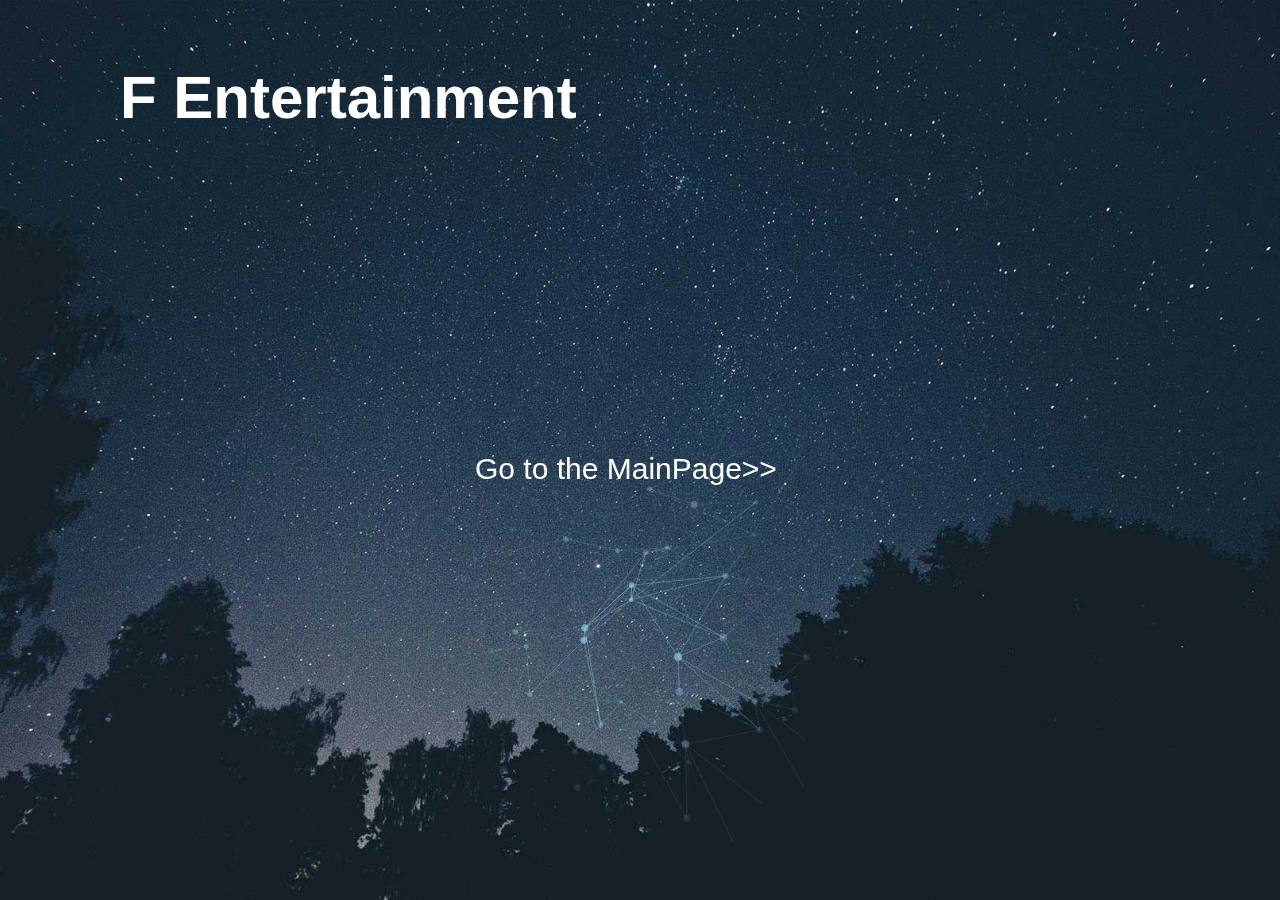
<file: WebRoot/index.html>
<!DOCTYPE html>
<html>
<head>
<meta charset="UTF-8" />
<title>Poster</title>
<link rel="icon" href="img/F.ico" type="image/x-icon"/>
<link rel="stylesheet" type="text/css" href="css/normalize.css" />
<link rel="stylesheet" type="text/css" href="css/demo.css" />
<link rel="stylesheet" type="text/css" href="css/component.css" />
</head>
	<body>
		<div class="container demo-1">
			<div class="content">
				<div id="large-header" class="large-header">
					<h1 style="color: #FFFFFF;">F Entertainment</h1>
					<canvas id="demo-canvas"></canvas>
					<div class="logo_box">
						<a href="enter" style="position: absolute; font-size: 30px; top: 250px;">Go to the MainPage>></a>
						
					</div>
				</div>
			</div>
		</div><!-- /container -->
		
	</body>
	<script src="js/jquery.min.js"></script>
	<script src="js/TweenLite.min.js"></script>
	<script src="js/EasePack.min.js"></script>
	<script src="js/rAF.js"></script>
	<script src="js/demo-1.js"></script>
	<script src="js/html5.js"></script>
</html>
</file>
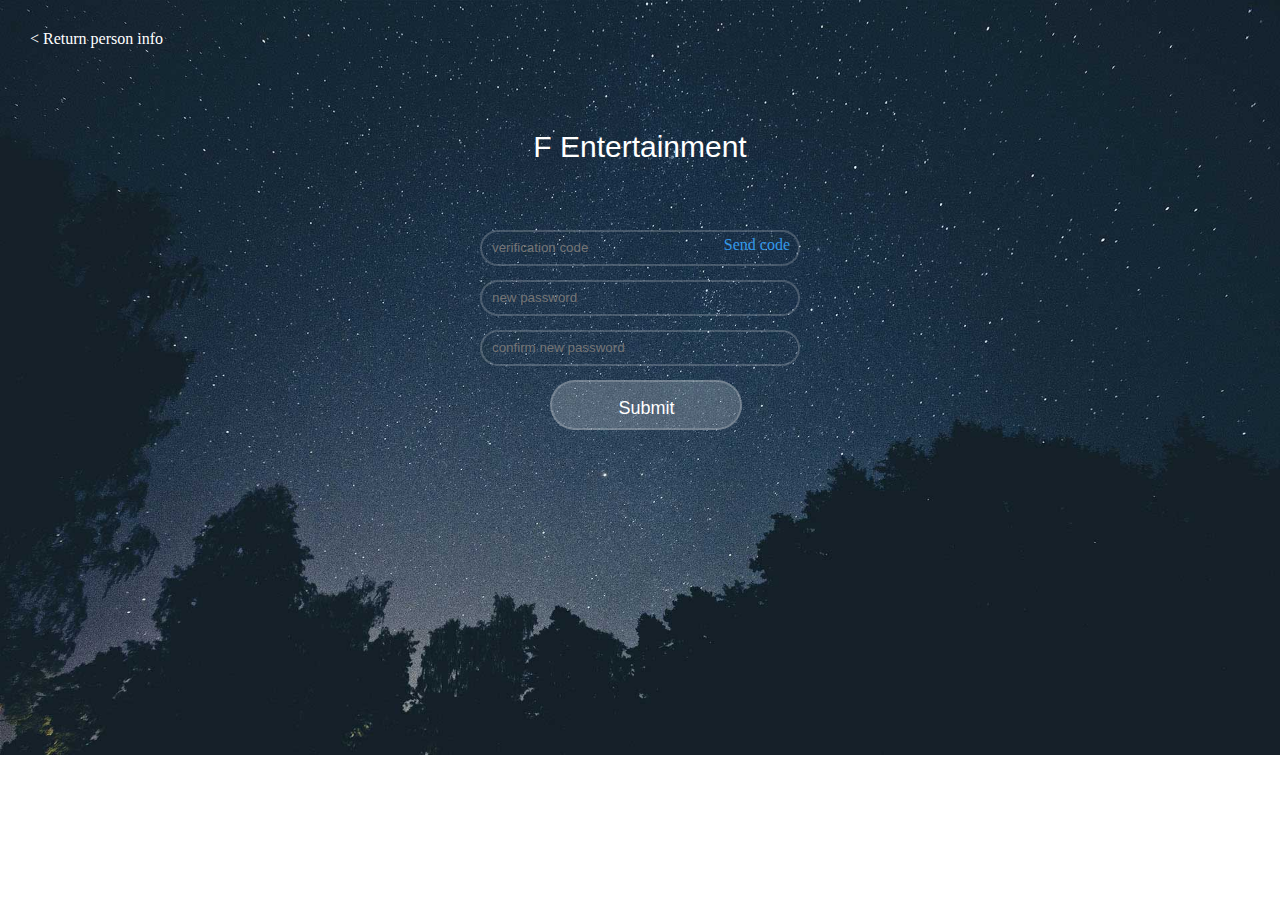
<file: WebRoot/change_pass.html>
<!DOCTYPE html>
<html>
	<head>
		<meta charset="UTF-8">
		<title>Forget_password</title>
		<link rel="icon" href="img/F.ico" type="image/x-icon"/>
		<link rel="stylesheet" type="text/css" href="css/sign_up.css"/>
		<link rel="stylesheet" type="text/css" href="css/change_pass.css"/>
	</head>
	<body>
		<div class="wrap">
			<a class="header" href="person"> &lt; Return person info</a>
			<div class="box">
				
				<form>
					<div class="Changetitle">F Entertainment</div>
					<div class="form-group yanz" id="yanzZeng">
						<input name="code" type="text" class="form-control  yz" id="yz" placeholder="verification code" onblur="checkYanz()">
						<a href="javascript:;" data-click="1" class="send" id="sendCode">Send code</a>
						<div id="yanzError" class="errorMsg">verification code is null or error!</div>
					</div>
					<div class="form-group password" id="passZeng">
						<input type="password" class="form-control" name="userPasswd" id="passwd" onblur="checkNewPass()"
							placeholder="new password">
						<div id="passError" class="errorMsg">password must be between 6 and 16 bits and contain two types of
						letters, numbers, or symbols!</div>
					</div>
					<div class="form-group re" id="repassZeng">
						<input type="password" class="form-control" name="repasswd" id="repasswd" placeholder="confirm new password">
						<div id="repassError" class="errorMsg">password is not same to up!</div>
					</div>
					<button type="button" class="btn"  onclick="checkChange()">Submit</button>
					<button type="button" id="input_submit" style="display:none;"></button>
				</form>
			</div>
		</div>	
	</body>
	<script src="js/jquery.min.js"></script>
	<script type="text/javascript" src="js/sign_up.js"></script>
	<script type="text/javascript" src="js/change_pass.js"></script>
</html>
</file>
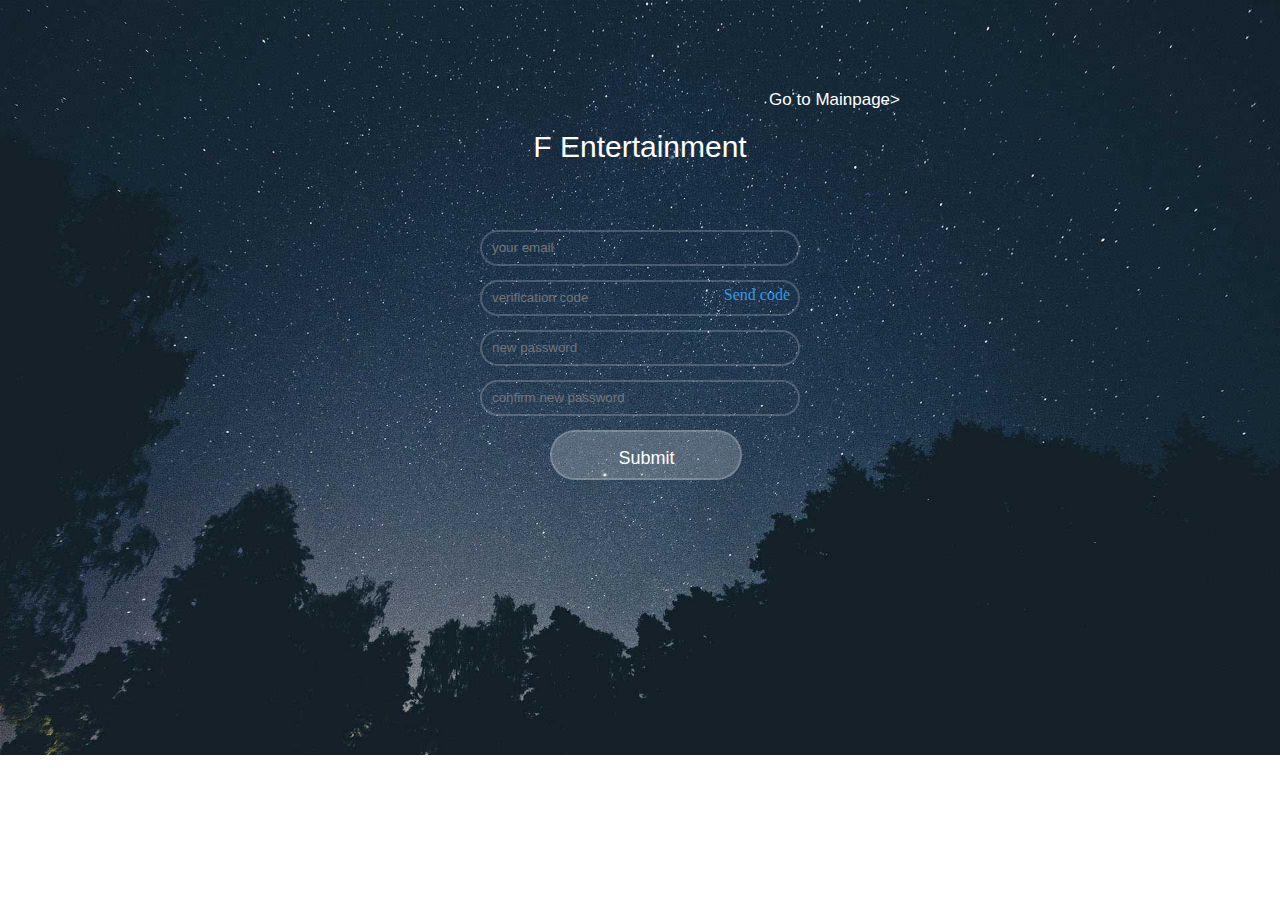
<file: WebRoot/forget_pass.html>
<!DOCTYPE html>
<html>
	<head>
		<meta charset="UTF-8">
		<title>Forget_password</title>
		<link rel="icon" href="img/F.ico" type="image/x-icon"/>
		<link rel="stylesheet" type="text/css" href="css/sign_up.css"/>
		<link rel="stylesheet" type="text/css" href="css/change_pass.css"/>
	</head>
	<body>
		<div class="wrap">
			<div class="box">
				<form action="changePass" method="post">
					<div class="Changetitle">F Entertainment <a href="enter" style="color:#fff;position:absolute;right:60px;top:90px;font-size:17px;text-decoration:none;">Go to Mainpage></a></div>
					<div class="form-group" id="emailZeng">
						<input type="text" class="form-control" name="userEmail" id="userEmail" placeholder="your email" onblur="checkUserEmail()">
						<div id="emailError" class="errorMsg">Please input correct email!</div>
					</div>
					<div class="form-group yanz" id="yanzZeng">
						<input name="code" type="text" class="form-control  yz" id="yz" placeholder="verification code" onblur="checkYanz()">
						<a href="javascript:;" data-click="1" class="send" id="sendEmail">Send code</a>
						<div id="yanzError" class="errorMsg">verification code is null or error!</div>
					</div>
					<div class="form-group password" id="passZeng">
						<input type="password" class="form-control" name="userPasswd" id="passwd" onblur="checkNewPass()"
							placeholder="new password">
						<div id="passError" class="errorMsg">password must be between 6 and 16 bits and contain two types of
						letters, numbers, or symbols!</div>
					</div>
					<div class="form-group re" id="repassZeng">
						<input type="password" class="form-control" name="repasswd" id="repasswd" placeholder="confirm new password">
						<div id="repassError" class="errorMsg">password is not same to up!</div>
					</div>
					<button type="button" class="btn" onclick="return checkForm()" id="forget_pass">Submit</button>
				</form>
			</div>
		</div>	
	</body>
	<script src="js/jquery.min.js"></script>
	<script type="text/javascript" src="js/forget_pass.js"></script>
	<script type="text/javascript" src="js/change_pass.js"></script>
</html>
</file>
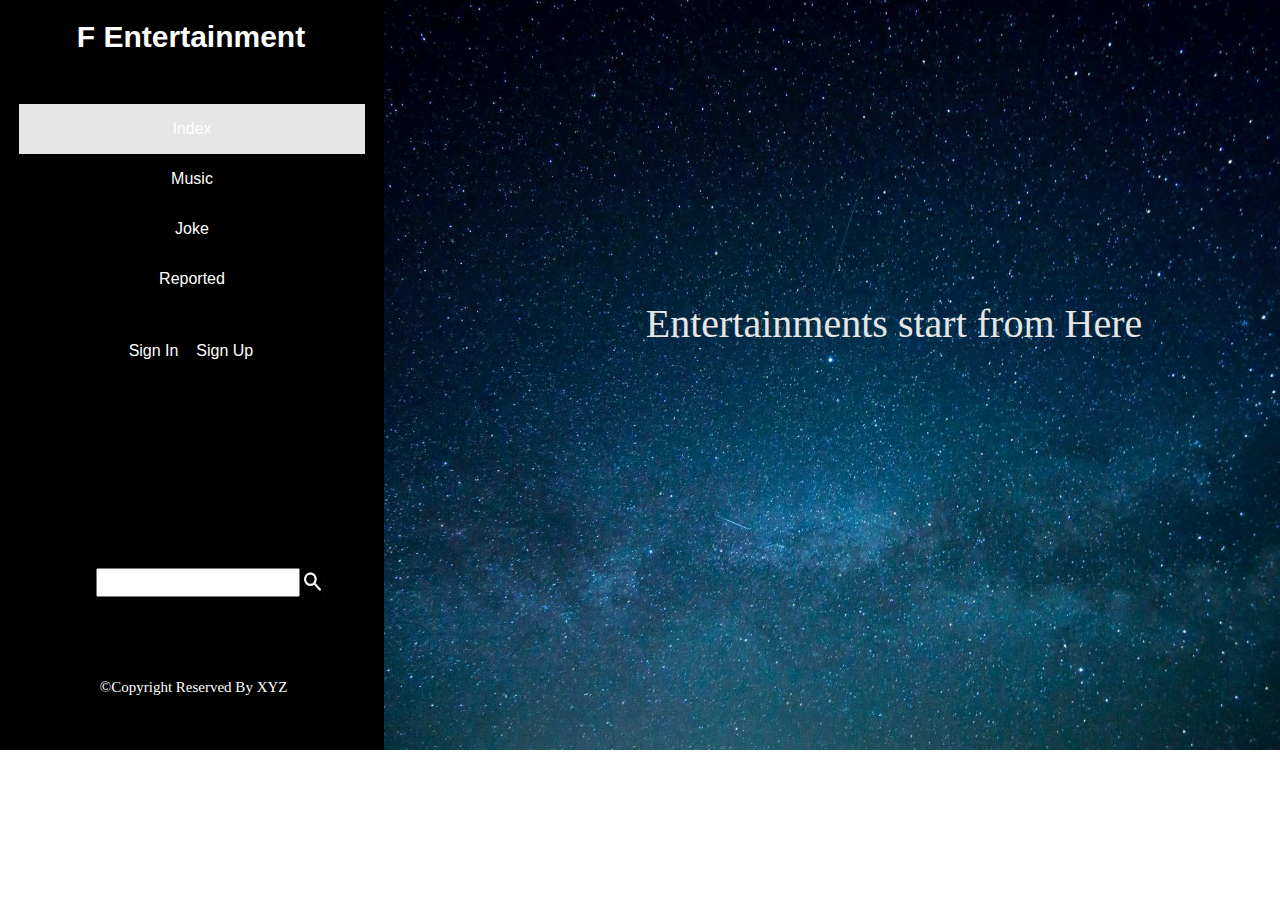
<file: WebRoot/index_admin.html>
<!DOCTYPE html>
<html>
	<head>
		<meta charset="utf-8" />
		<title>Entertainment</title>
		<link rel="stylesheet" type="text/css" href="css/index_admin.css" />
	</head>
	<body>
		<nav>
			<h1>F Entertainment</h1>
			<ul>
				<a href="#" onclick="showIndex()"><li id="one">Index</li></a>
				<a href="#" onclick="showMusic()"><li id="two">Music</li></a>
				<a href="#" onclick="showJoke()"><li id="three">Joke</li></a>
				<a href="#" onclick="showReport()"><li id="four">Reported</li></a>
			</ul>
			<div class="login_content">
				<span><a href="login.html">Sign In</a></span>
				<span><a href="sign_up.html">Sign Up</a></span>
			</div>
			<div class="search">
				<input type="text" /><a href="#"><img src="img/search.png"/></a>
			</div>
			<div class="nav_bottom">
				<span>&copy;Copyright Reserved By XYZ</span>
			</div>
		</nav>
		<section>
			<div class="index_content" id="text">
				<span>Entertainments start from Here</span>
			</div>
			<div class="index_music" id="music">
				<div class="music_s">
					<span class="music_title">Believer.mp3</span>
					<audio src="musics/Believer.mp3" controls="controls"></audio>
					<span class="music_delete"><a href="#">Delete</a></span>
				</div>
				<div class="music_s">
					<span class="music_title">That girl.mp3</span>
					<audio src="musics/Believer.mp3" controls="controls"></audio>
					<span class="music_delete"><a href="#">Delete</a></span>
				</div>
				<div class="music_s">
					<span class="music_title">Ferrari.mp3</span>
					<audio src="musics/Believer.mp3" controls="controls"></audio>
					<span class="music_delete"><a href="#">Delete</a></span>
				</div>
				<div class="music_s">
					<span class="music_title">Hey Jude.mp3</span>
					<audio src="musics/Believer.mp3" controls="controls"></audio>
					<span class="music_delete"><a href="#">Delete</a></span>
				</div>
			</div>
			<div class="index_joke" id="joke">
				<div class="joke_s">
					<p>
						如果你得罪了老板，失去的只是一份工作；如果你得罪了客户，失去的不过是一份订单；是的，世上只有一个人可以得罪：你给她脸色看，你冲她发牢骚，你大声顶撞她，甚至当 着她的面摔碗，她都不会记恨你，原因很简单，因为她是你的母亲。
					</p>
					<span> 
						<i class="icon">&#10084;</i><b>23</b>
    						<a href="#">Comment</a>
    						<a href="#">Delete</a>
					</span>
					<div class="comment">
						<ul>
							<li>username:haha</li>
							<li><hr/></li>
							<li>username:ssdsafa</li>
							<li><hr/></li>
							<li>username:awr</li>
						</ul>
					</div>
				</div>
				<div class="joke_s">
					<p>
						悟空和唐僧一起上某卫视非诚勿扰,悟空上台,24盏灯全灭。理由:1.没房没车只有一根破棍. 2.保镖职业危险.3.动不动打妖精,对女生不温柔. 4.坐过牢,曾被压五指山下500年。唐僧上台，哗!灯全亮。 理由:1.公务员； 2.皇上兄弟，后台最硬 3.精通梵文等外语 4.长得帅 5.最关键一点：有宝马！
					</p>
					<span> 
	        				<i  class="icon">&#10084;</i><b>24</b>
	    					<a href="#">Comment</a>
	    					<a href="#">Delete</a>
					</span>
				</div>
			</div>
			<div class="index_report" id="report">
				<div class="report_s">
					
				</div>
			</div>
		</section>
	</body>
	<script src="js/index_admin.js"></script>
	<script src="js/jquery.min.js"></script>
	<script>
		$(function () {            
            $(".icon").click(function () {
                $(this).toggleClass('cs');
            })
		})
	</script>
</html>
</file>
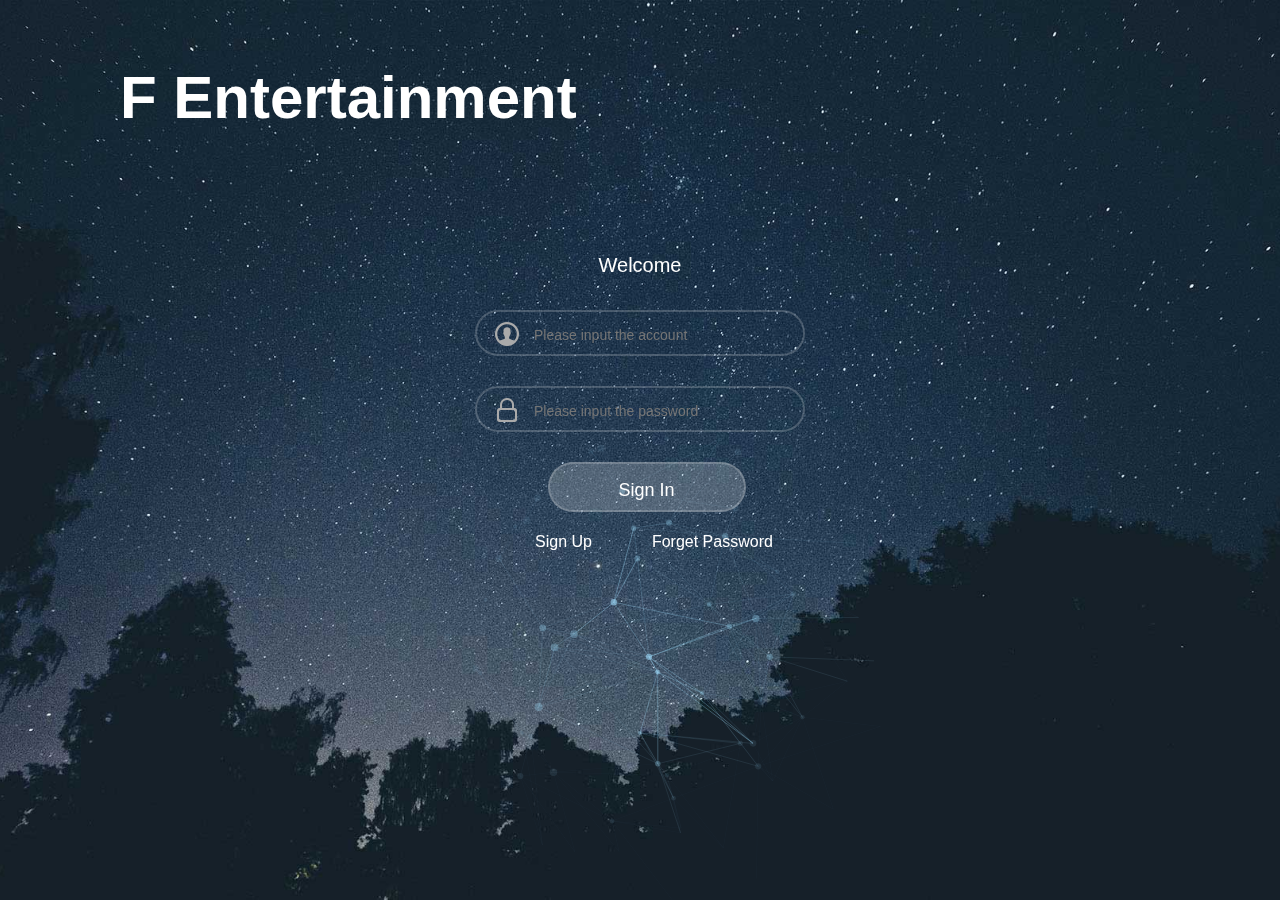
<file: WebRoot/login.html>
<!DOCTYPE html>
<html>
<head>
<meta charset="UTF-8" />
<title>login</title>
<link rel="icon" href="img/F.ico" type="image/x-icon"/>
<link rel="stylesheet" type="text/css" href="css/normalize.css" />
<link rel="stylesheet" type="text/css" href="css/demo.css" />
<link rel="stylesheet" type="text/css" href="css/component.css" />
<script src="js/html5.js"></script>
</head>
	<body>
		<div class="container demo-1">
			<div class="content">
				<div id="large-header" class="large-header">
					<h1><a href="index.html">F Entertainment</a></h1>
					<canvas id="demo-canvas"></canvas>
					<div class="logo_box">
						<h3>Welcome</h3>
						<form>
							<div class="input_outer">
								<span class="u_user"></span>
								<input name="userEmail" class="text" style="color: #FFFFFF !important" type="text" placeholder="Please input the account" id="username">
							</div>
							<div class="input_outer">
								<span class="us_uer"></span>
								<input name="userPassword" class="text" style="color: #FFFFFF !important; position: absolute; z-index: 100;" type="password" placeholder="Please input the password" id="password">
							</div>
							<div style="margin-left:40px;margin-bottom:15px;color:red;"><span id="tip"></span></div>
							<div class="mb2"><button type="button" class="btn" value="input_button" onclick="checkChange()" id="login">Sign In</button></div>
							<div class="mb2"><a href="sign_up.html">Sign Up</a><a href="forget_pass.html">Forget Password</a></div>
						</form>
					</div>
				</div>
			</div>
		</div><!-- /container -->
	</body>
	<script src="js/jquery.min.js"></script>
	<script src="js/TweenLite.min.js"></script>
	<script src="js/EasePack.min.js"></script>
	<script src="js/rAF.js"></script>
	<script src="js/demo-1.js"></script>
</html>
</file>
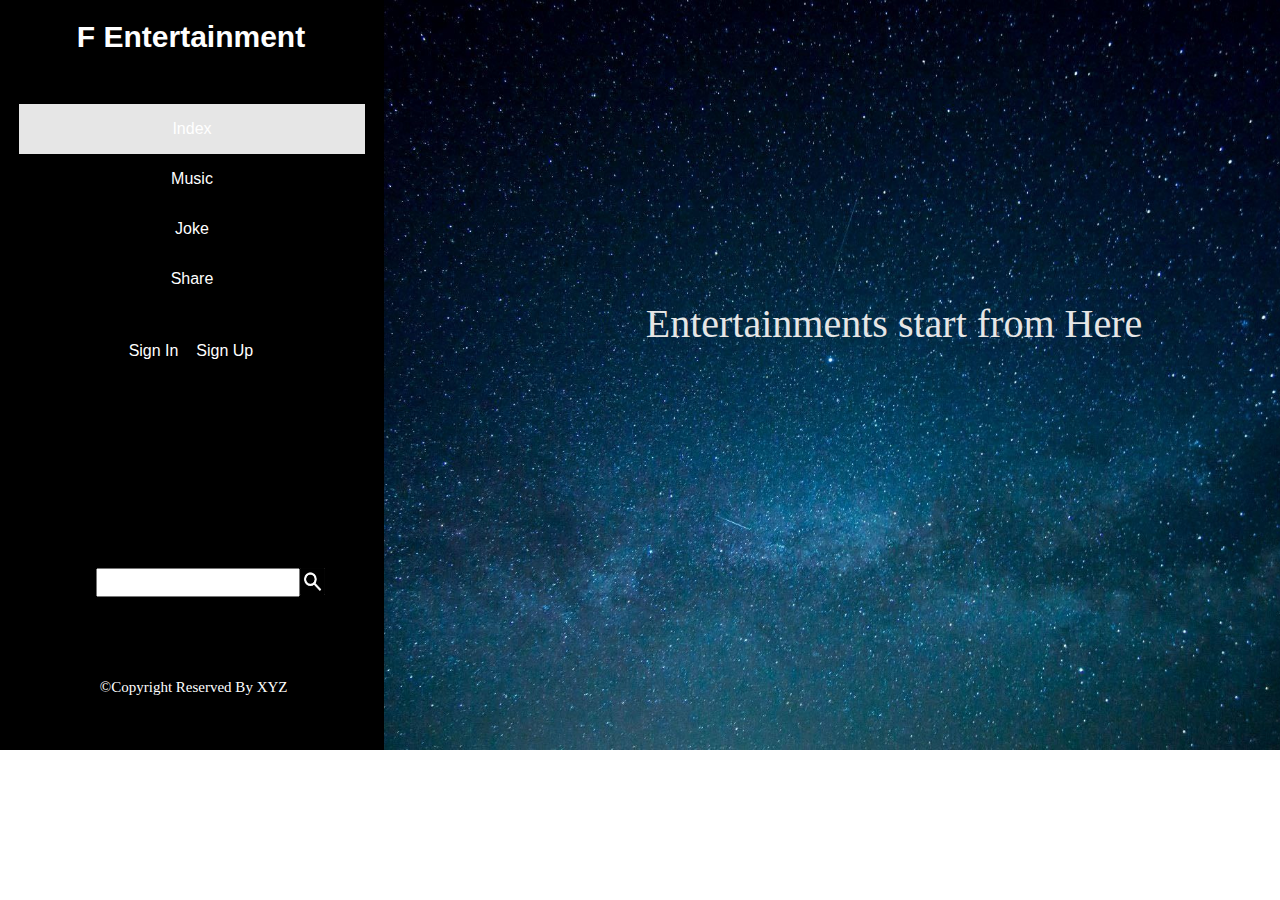
<file: WebRoot/main.html>
<!DOCTYPE html>
<html>
	<head>
		<meta charset="utf-8" />
		<title>Entertainment</title>
		<link rel="stylesheet" type="text/css" href="css/index.css" />
	</head>
	<body>
		<nav>
			<h1>F Entertainment</h1>
			<ul>
				<a href="#" onclick="showIndex()"><li id="one">Index</li></a>
				<a href="#" onclick="showMusic()"><li id="two">Music</li></a>
				<a href="#" onclick="showJoke()"><li id="three">Joke</li></a>
				<a href="#" onclick="showShare()"><li id="four">Share</li></a>
			</ul>
			<div class="login_content">
				<span><a href="login.html">Sign In</a></span>
				<span><a href="sign_up.html">Sign Up</a></span>
			</div>
			<div class="search">
				<input type="text" /><a href="#"><img src="img/search.png"/></a>
			</div>
			<div class="nav_bottom">
				<span>&copy;Copyright Reserved By XYZ</span>
			</div>
		</nav>
		<section>
			<div class="index_content" id="text">
				<span>Entertainments start from Here</span>
			</div>
			<div class="index_music" id="music">
				<div class="music_s">
					<span class="music_title">Believer.mp3</span>
					<audio src="musics/Believer.mp3" controls="controls"></audio>
					<span> 
						<i class="icon">&#10084;</i><b>23</b>
						<a href="#">!</a>
					</span>
				</div>
				<div class="music_s">
					<span class="music_title">That girl.mp3</span>
					<audio src="musics/Believer.mp3" controls="controls"></audio>
					<span> 
						<i class="icon">&#10084;</i><b>23</b>
						<a href="#">!</a>
					</span>
				</div>
				<div class="music_s">
					<span class="music_title">Ferrari.mp3</span>
					<audio src="musics/Believer.mp3" controls="controls"></audio>
					<span> 
						<i class="icon">&#10084;</i><b>23</b>
						<a href="#">!</a>
					</span>
				</div>
				<div class="music_s">
					<span class="music_title">Hey Jude.mp3</span>
					<audio src="musics/Believer.mp3" controls="controls"></audio>
					<span> 
						<i class="icon">&#10084;</i><b>23</b>
						<a href="#">!</a>
					</span>
				</div>
			</div>
			<div class="index_joke" id="joke">
				<div class="joke_s">
					<p>
						如果你得罪了老板，失去的只是一份工作；如果你得罪了客户，失去的不过是一份订单；是的，世上只有一个人可以得罪：你给她脸色看，你冲她发牢骚，你大声顶撞她，甚至当 着她的面摔碗，她都不会记恨你，原因很简单，因为她是你的母亲。
					</p>
					<span> 
						<i class="icon">&#10084;</i><b>23</b>
    						<a href="#">Comment</a>
    						<a href="#" class="btn_report">!</a>
					</span>
					<div class="comment">
						<ul>
							<li>username:haha</li>
							<li><hr/></li>
							<li>username:ssdsafa</li>
							<li><hr/></li>
							<li>username:awr</li>
						</ul>
					</div>
				</div>
				<div class="joke_s">
					<p>
						悟空和唐僧一起上某卫视非诚勿扰,悟空上台,24盏灯全灭。理由:1.没房没车只有一根破棍. 2.保镖职业危险.3.动不动打妖精,对女生不温柔. 4.坐过牢,曾被压五指山下500年。唐僧上台，哗!灯全亮。 理由:1.公务员； 2.皇上兄弟，后台最硬 3.精通梵文等外语 4.长得帅 5.最关键一点：有宝马！
					</p>
					<span> 
	        				<i class="icon">&#10084;</i><b>24</b>
	    					<a href="#">Comment</a>
	    					<a href="#" class="btn_report">!</a>
					</span>
				</div>
			</div>
			<div class="index_share" id="share">
				<form class="share_content" action="upload" method="post" enctype="multipart/form-data">
					<div class="upMusic">
						<button class="btn" type="button"  onclick="openUploadMus()">Add Music</button>
						<input type="file" id="uploadMus" name="music" onchange="loadMus(this.files[0])" accept="audio/*"/>
						<span id="musName" style="vertical-align: middle; color: white;">None Music</span>
					</div>

					<textarea name="joke" id="up_joke"></textarea>s
					<input type="submit" class="btn" value="Submit" onclick="return checkUpload()"/>
				</form>
			</div>
		</section>
	</body>
	<script src="js/jquery.min.js"></script>
	<script src="js/index.js"></script>
	
</html>
</file>
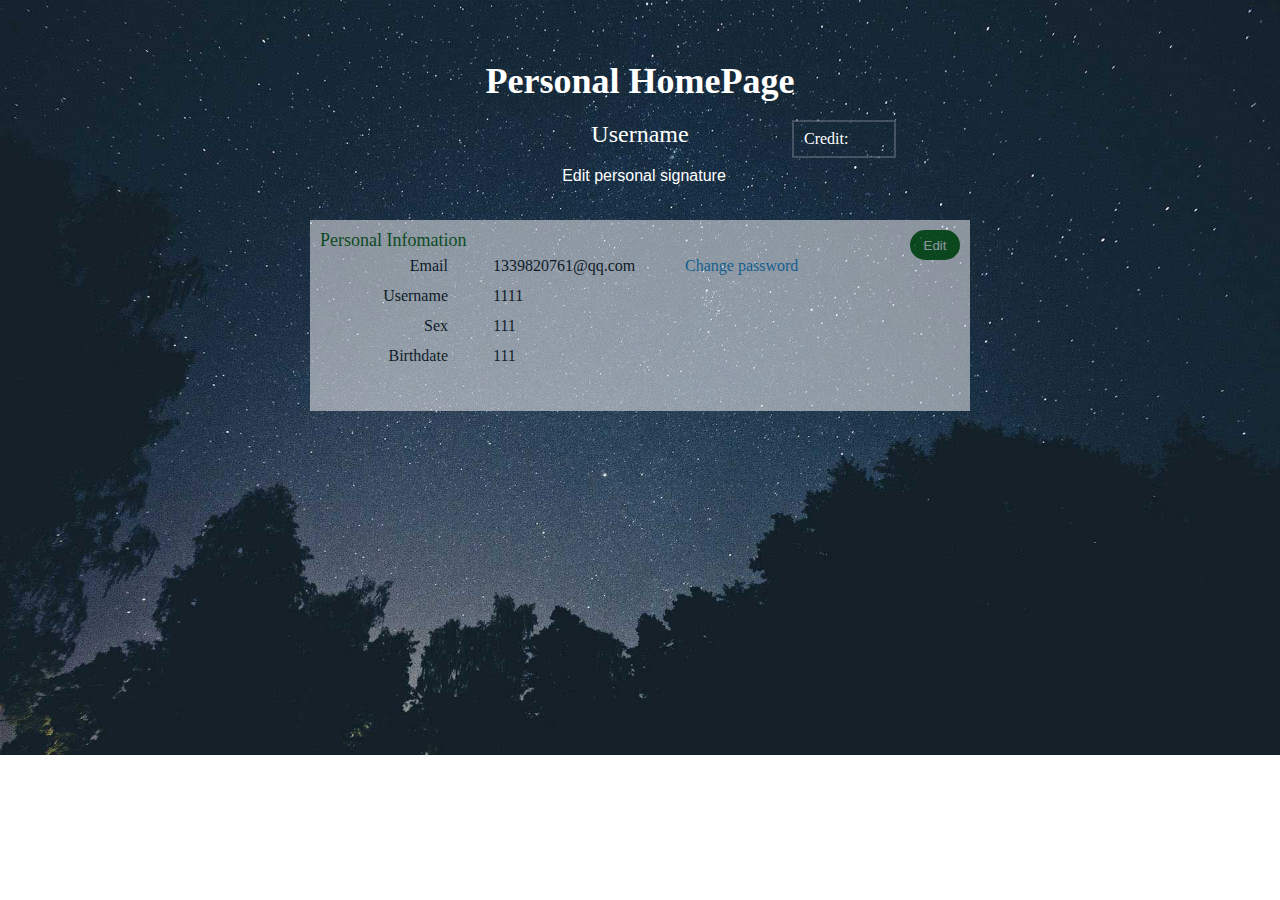
<file: WebRoot/person.html>
<!DOCTYPE html>
<html>
	<head>
		<meta charset="UTF-8">
		<title></title>
		<link rel="stylesheet" type="text/css" href="css/person.css"/>
		<link rel="stylesheet" type="text/css" href="css/sign_up.css"/>
		<script type="text/javascript" src="js/person.js"></script>
		<script type="text/javascript" src="js/sign_up.js"></script>
	</head>
	<body>
		<div class="wrap">
			<header>
				<h1>Personal HomePage
					<div class="username" id="username">Username</div>
					<form action="#" method="post">
						<input class="signature" name="signature" id="signature" placeholder="Edit personal signature" onblur="checkSub()">
						<button type="submit" class="btn" id="input_submit" style="display:none"></button>  
						<!-- input失去焦点时提交 --> 
					</form>
				</h1>
				<div class="credit" name="credit" id="credit">Credit:</div>
			</header>
			<!-- 第一个页面开始 -->
			<div class="page1" id="page1">
				<div class="main_head">
					<div class="personal">
						Personal Infomation
					</div>
					<button type="button" class="edit" onclick="goPage2()">Edit</button>
				</div>
				<div class="base_info">
					<div class="item">
						<div class="col_01">Email</div>
						<div class="col_02">1339820761@qq.com</div>
						<a href="change_pass.html" class="change">Change password</a>
					</div>
					<div class="item">
						<div class="col_01">Username</div>
						<div class="col_02">1111</div>
					</div>
					<div class="item">
						<div class="col_01">Sex</div>
						<div class="col_02">111</div>
					</div>
					<div class="item">
						<div class="col_01">Birthdate</div>
						<div class="col_02">111</div>
					</div>
					<div class="item">
						<div class="col_01"></div>
						<div class="col_02"></div>
					</div>
				</div>
			</div>
			<!-- 第一个页面结束 -->
			
			<!-- 第二个页面开始 -->
			<div class="page2" id="page2" style="display: none;">
				<form action="person.html" method="post">
					<div class="form-group userName" id="nameZeng">
						<label for="user_name">Username:</label>
						<input type="text" class="form-control" name="userName" id="name" onblur="checkName()">
						<div id="usernameError" class="errorMsg">Username can not be none!</div>
					</div>
					<div class="form-group sex">
						<label>Sex:</label>
						<input type="radio" name="userSex" value="male" checked="checked">Male
						<input type="radio" name="userSex" value="female">Female
					</div>
					<div class="form-group userBirth" id="birthZeng" style="padding-right: 7.5px;">
						<label for="birth">Birthdate:</label>
						<div class="col">
							<input type="text" name="day" id="day" placeholder="day" onblur="checkDay()">
						</div>
						<div class="col">
							<input type="text" name="month" id="month" placeholder="month" onblur="checkMonth()">
						</div>
						<div class="col">
							<input type="text" name="year" id="year" placeholder="year" onblur="checkYear()">
						</div>
						<div id="yearError" class="errorMsg col_1">Please input valid year!</div>
						<div id="monthError" class="errorMsg col_2">Please input valid month!</div>
						<div id="dayError" class="errorMsg col_3">Please input valid day!</div>
					</div>
					<button type="button" class="btn" value="input_button" onclick="checkEdit()">Sign up</button>
					<button type="submit" value="input_submit" id="input_submit" style="display:none;"></button>
					<div class="mybtn">
						
						<button type="button" class="back_btn" onclick="backPage1()">Back</button>
						<button type="reset" value="reset" class="rebtn">Reset</button>
					</div>
					
				</form>
			</div>
			<!-- 第二个页面结束 -->
			
			
		</div>
	</body>
</html>
</file>
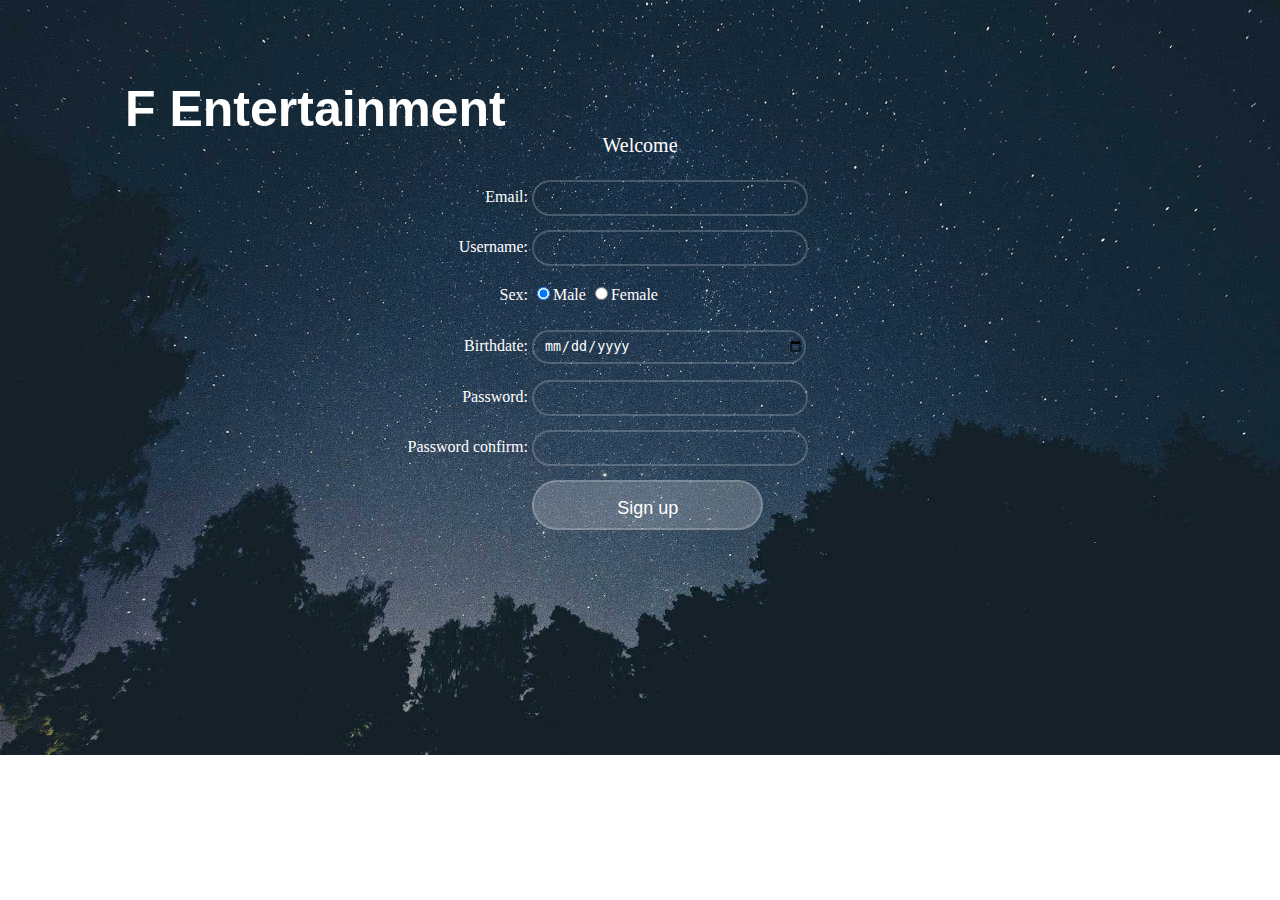
<file: WebRoot/sign_up.html>
<!DOCTYPE html>
<html>
	<head>
		<meta charset="UTF-8">
		<title>Sign_up</title>
		<link rel="icon" href="img/F.ico" type="image/x-icon"/>
		<link rel="stylesheet" type="text/css" href="css/sign_up.css"/>
		
	</head>
	<body>
	<div class="wrap">
		<div class="logo">
			<div class="logo_word">F Entertainment</div>
		</div>
		<div class="box">
			<form action="register" method="post">
				<div class="form-group">
					<div class="title">Welcome</div>
				</div>
				<div class="form-group" id="emailZeng">
					<label for="email">Email:</label>
					<input type="text" class="form-control" name="userEmail" id="email" onblur="checkEmail()">
					<div id="emailError" class="errorMsg">Email is error, please input again!</div>
				</div>
				<div class="form-group userName" id="nameZeng">
					<label for="user_name">Username:</label>
					<input type="text" class="form-control" name="userName" id="name" onblur="checkName()">
					<div id="usernameError" class="errorMsg">Username can not be none!</div>
				</div>
				<div class="form-group sex">
					<label>Sex:</label>
					<input type="radio" name="userSex" value="male" checked="checked">Male
					<input type="radio" name="userSex" value="female">Female
				</div>
				<div class="form-group userBirth" id="birthZeng" style="padding-right: 1px;">
					<label for="birth">Birthdate:</label>
					<input type="date" class="form-control" name="birthDate" id="date" placeholder="date" onclick="checkDate()">
					<div id="dateError" class="errorMsg col_1">Please choose valid date!</div>
				</div>
				<div class="form-group password" id="passZeng">
					<label for="passwd">Password:</label>
					<input type="password" class="form-control" name="userPassword" id="passwd" onblur="checkPass()">
					<div id="passError" class="errorMsg">Password must be between 6 and 16 bits and contain two types of
					letters, numbers, or symbols!</div>
				</div>
				<div class="form-group re" id="repassZeng">
					<label for="repasswd" class="pass_con">Password confirm:</label>
					<input type="password" class="form-control" name="repasswd" id="repasswd">
					<div id="repassError" class="errorMsg" style="padding-left:100px">Password is not same to up!</div>
				</div>
				<button type="button" class="btn" value="input_button" onclick="check()" id="sign">Sign up</button>
				<button type="submit" value="input_submit" id="input_submit" style="display:none;"></button>
			</form>
		</div>
	</div>
	</body>
	<script src="js/jquery.min.js"></script>
	<script type="text/javascript" src="js/sign_up.js"></script>
</html>
</file>
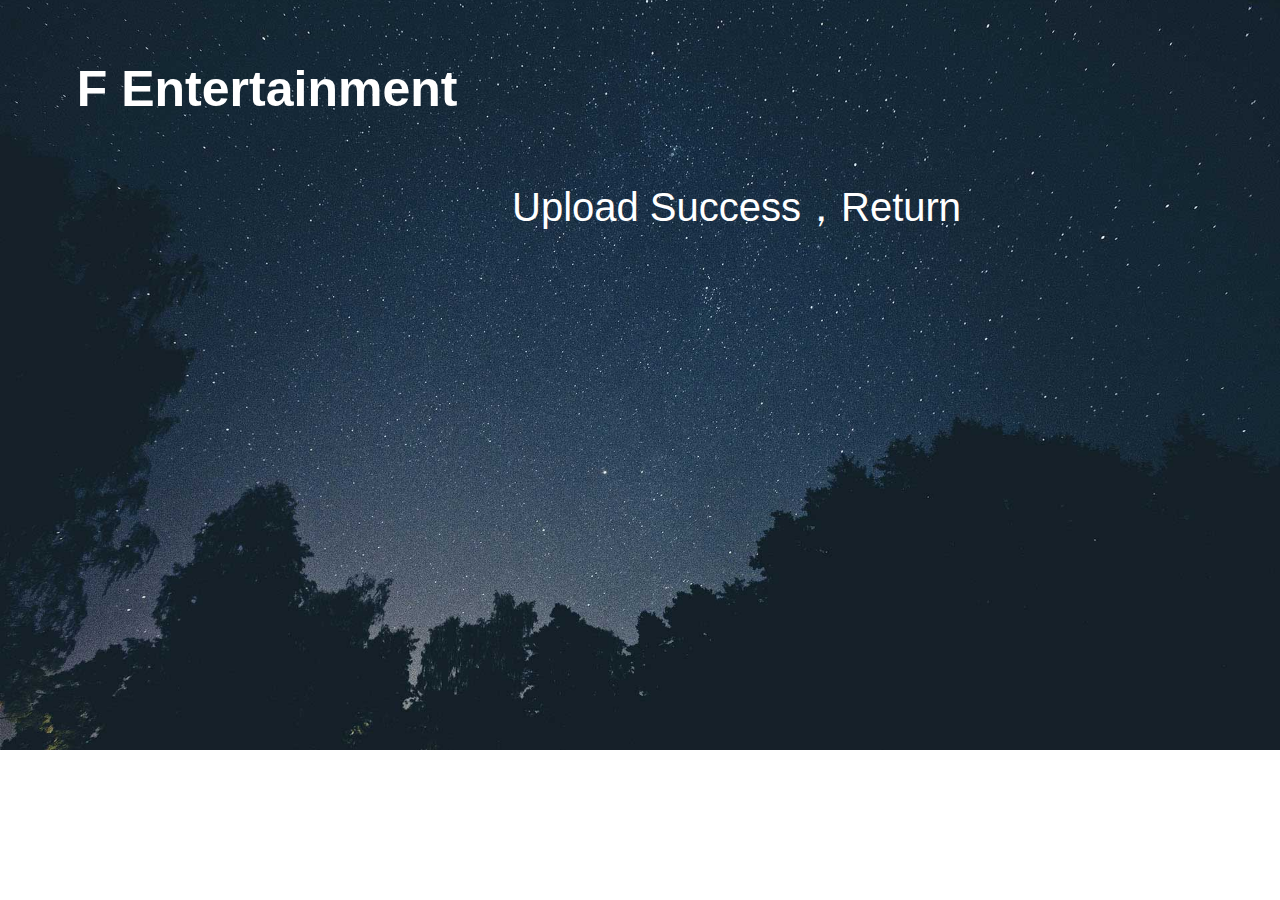
<file: WebRoot/success.html>
<!DOCTYPE html>
<html>
<head>
<meta charset="UTF-8" />
<title>Success</title>
<link rel="icon" href="img/F.ico" type="image/x-icon"/>
<link rel="stylesheet" type="text/css" href="css/error.css" />
</head>
<body>
		<section>
			<h1><a href="index.html">F Entertainment</a></h1>
			<div class="error_module">
				<span>Upload Success，<a href="enter">Return</a></span>
			</div>
			
		</section>
		
		<script src="js/TweenLite.min.js"></script>
		<script src="js/EasePack.min.js"></script>
		<script src="js/rAF.js"></script>
	  <script src="js/demo-1.js"></script>
	</body>
</html>
</file>
<file: WebRoot/css/demo.css>
*, *:after, *:before { -webkit-box-sizing: border-box; box-sizing: border-box; }
.clearfix:before, .clearfix:after { content: ''; display: table; }
.clearfix:after { clear: both; }

body {
	background: #fff;
	color: #383a3c;
	font-weight: 400;
	font-size: 1em;
	line-height: 1.25;
	font-family: 'Raleway', Calibri, Arial, sans-serif;
}
a{
	color: #ffffff;
	text-decoration: none;
}
a, button {
	outline: none;
}
h1{
	margin-left: 120px;
	margin-top: 60px;
	font-size:60px;
	
}
a:hover{
	color: #383A3C;
}


a:hover, a:focus {
	color: #34495e;
}

section {
	padding: 1em;
	text-align: center;
}

p.ref {
	text-align: center;
	padding: 2em 1em;
}
.btn{
	width:60%;
	height:50px;
	line-height: 50px;
	border-radius: 50px;
	margin-left:22%;
	border:rgba(255,255,255,0.2) 2px solid !important;
	outline:none;
	background-color:rgba(255,255,255,0.2);
	color:white;
	font-size:18px;
}
</file>
<file: WebRoot/css/component.css>
/* Header */
.large-header {
	position: relative;
	width: 100%;
	background: #333;
	overflow: hidden;
	background-size: cover;
	background-position: center center;
	z-index: 1;
}

.demo-1 .large-header {
	background-image: url('../img/demo-1-bg.jpg');
}
.logo_box{
	width: 400px;
	height: 500px;
	padding: 35px;
	color: #EEE;
	position: absolute;
	left: 50%;
	top:50%;
	margin-left: -200px;
	margin-top: -250px;
}
.logo_box h3{
	text-align: center;
	height: 20px;
	font: 20px "microsoft yahei",Helvetica,Tahoma,Arial,"Microsoft jhengHei",sans-serif;
	color: #FFFFFF;
	height: 20px;
	line-height: 20px;
	padding:0 0 35px 0; 
}
.forms{
	width: 280px;
	height: 485px;
}
.logon_inof{
	width: 100%;
	min-height: 450px;
	padding-top: 35px;
	position: relative;
}		
.input_outer{
	height: 46px;
	padding: 0 5px;
	margin-bottom: 30px;
	border-radius: 50px;
	position: relative;
	border: rgba(255,255,255,0.2) 2px solid !important;
}
.u_user{
	width: 25px;
	height: 25px;
	background: url(../img/login_ico.png);
	background-position:  -125px 0;
	position: absolute;
	margin: 10px 13px;
}
.us_uer{
	width: 25px;
	height: 25px;
	background-image: url(../img/login_ico.png);
	background-position: -125px -34px;
	position: absolute;
	margin: 10px 13px;
}
.l-login{
	position: absolute;
	z-index: 1;
	left: 50px;
	top: 0;
	height: 46px;
	font: 14px "microsoft yahei",Helvetica,Tahoma,Arial,"Microsoft jhengHei";
	line-height: 46px;
}
.text{
	width: 220px;
	height: 46px;
	outline: none;
	display: inline-block;
	font: 14px "microsoft yahei",Helvetica,Tahoma,Arial,"Microsoft jhengHei";
	margin-left: 50px;
	border: none;
	background: none;
	line-height: 46px;
}
/*///*/
.mb2{
	margin-bottom: 20px
}
.mb2 a{
	margin-left: 60px;
}
.mb2 a:hover{
	color: #000000;
}
.submit {
	width: 200px;
	height: 40px;
	padding: 10px;
	margin-top: 20px;
	display: block;
	margin-left: 60px;
}
.act-but{
	line-height: 20px;
	text-align: center;
	font-size: 20px;
	border-radius: 50px;
	background: #0096e6;
}
</file>
<file: WebRoot/css/sign_up.css>
body{
	background-image:url(../img/demo-1-bg.jpg);
	background-repeat:no-repeat;
	background-size: cover;
	color:white;
	margin:0;
	padding:0;
}
.logo{
	width:500px;
	height:100px;
	position:absolute;
	margin-top:80px;
	margin-left:125px;
}
.logo_word{
	height:100px;
	line-height:100px;
	font: 50px "microsoft yahei",Helvetica,Tahoma,Arial,"Microsoft jhengHei",sans-serif;
	font-weight: 600;
}
.box{
	width:50%;
	position:relative;
	margin:0 auto;
	
	padding-top:130px;
}
form{	
	width:60%;
	margin:0 auto;
}
.form-group{
	margin-bottom:20px;
	height:30px;
	line-height: 30px;
	position:relative;
}
.form-control{
	width:260px;
	height:30px;
	line-height:30px;
	border-radius: 30px;
	border:rgba(255,255,255,0.2) 2px solid !important;
	color:white !important;
}
label{
	display:inline-block;
	width:80px;
	text-align: right;
}
.pass_con{
	width:160px;
	margin-left:-80px;
}
input{
	background-color:transparent;
	outline: none;
	padding-left:10px;
}
.title{
	width:100%;
	text-align: center;
	line-height:30px;
	font-size:20px;
}
.userBirth{
	width: 374px;
}
.col{
	float:right;
	width:90px;
	height:30px;
	line-height: 30px;
	margin-right: 6px;
}
.col>input{
	width:180px;
	height:30px;
	line-height:30px;
	border-radius: 30px;
	border:rgba(255,255,255,0.2) 2px solid !important;
	padding:1px 1px 1px 20px;
	color:white !important;
}
.col_1{
	z-index:1;
}
.col_2{
	position:absolute;
	top:30px;
	z-index:2;
}
.col_3{
	position:absolute;
	top:30px;	
	z-index:3;
}

.btn{
	width:60%;
	height:50px;
	line-height: 50px;
	border-radius: 50px;
	margin-left:22%;
	border:rgba(255,255,255,0.2) 2px solid !important;
	outline:none;
	background-color:rgba(255,255,255,0.2);
	color:white;
	font-size:18px;
}
.errorMsg{
	display:none;
	padding-left:100px;
	height:30px;
	line-height:30px;
	color:red;
	font-size:12px;
}
</file>
<file: WebRoot/css/change_pass.css>
.header{
				position:absolute;
				left:30px;
				top:30px;
				text-decoration: none;
				color:white;
			}
			form{
				width:50%;
				padding:0;
			}
			.form-control{
				width:95%;
			}
			.Changetitle{
				height:100px;
				line-height:100px;
				font: 30px "microsoft yahei",Helvetica,Tahoma,Arial,"Microsoft jhengHei",sans-serif;
				font-weight: 400;
				text-align: center;
			}
			.yanz{
				position:relative;
			}
			.send{
				position:absolute;
				top:0;
				right:10px;
				text-decoration: none;
				color:#3399ea;
			}
			.send:hover{
				pointer:cursor;
			}
			.errorMsg{
				padding-left:10px;
			}
</file>
<file: WebRoot/css/index_admin.css>
*{
	margin: 0;
	padding: 0;
	font-family: "宋体","楷体",helvetica,sans-serif; 
}
a{
	text-decoration: none;
}
nav{
	width: 30%;
	height: 750px;
	float:left;
	background: #000;
}
h1{
	margin-left: 20%;
	padding-top: 20px;
	color: #fff;
	font-size: 30px;
	font-weight: bolder;
}
nav ul a{
	color: #fff;
}
nav ul li:hover{
	background-color: #E6E6E6;
}
nav ul{
	list-style: none;
	padding-top: 50px;
	padding-left: 5%;
	padding-right: 5%;
}
nav ul li{
	text-align: center;
	line-height: 50px;
}
#one{
	background-color: #E6E6E6;
}
.login_content{
	padding-top: 10%;
	margin-left: 30%;
	margin-right: 0%;
}
.login_content span{
	color:#FFFFFF;
}
.login_content a{
	color: #FFFFFF;
	margin-left: 5%;
}
.login_content a:hover{
	color: #C0C0C0;
}
.search{
	padding-top: 200px;
	margin-left: 25%;
	margin-right: 0%;
}
.search input{
	width: 200px;
	height: 25px;
}
.search img{
	position: relative;
	width: 25px;
	height: 27px;
	top: 8px;
}
.nav_bottom{
	margin-top:21%;
	margin-left: 26%;
}
.nav_bottom>span{
	color: #fff;
	font-family: "微软雅黑";
	font-size: 15px;
}
section{
	width: 70%;
	height: 750px;
	float: left;
	background-image: url(../img/starry.jpg);
	background-position: center;
	background-repeat: no-repeat;
	background-size: cover;
		overflow: hidden;
}
section>.index_content{
	width: 500px;
	height: 200px;
	text-align: center;
	margin-top: 300px;
	margin-left: 260px;
}
.index_content span{
	color: #E6E6E6;
	font-size: 40px;
	font-family: "宋体";
}
.index_music,.index_joke,.index_report{
	margin-left: 20%;
	margin-top: 5%;
	width: 65%;
	height: 100%;
	background: rgba(192,192,192,0.2);
	overflow: scroll;
	display: none;
}
.music_s{
	margin-top: 2%;
	padding-left: 6%;
	width: 92%;
	height: 80px;
}
.music_s .music_title{
	margin-left: 20px;
	color: #FFFFFF;
	font-size: 15px;
}
.music_s audio{
	width: 88%;
	height: 80%;
}
.music_s .music_delete{
	position: absolute;
	margin-top: 30px;
	margin-left: 5px;
}
.music_s a{
	color: #fff;
}

/* use cross as close button */
.close::before {
    content: "\2716";
}
.joke_s{
	padding-top: 20px;
	padding-left: 4%;
	padding-right: 4%;
	text-align: right;
}
.joke_s>p{
	text-align: left;
	color: #FFFFFF;
	text-indent: 2em;
}
.icon {
    cursor: pointer;
    color:#f00;
    font-size: 18px;
}
b{
	color: #FFFFFF;
	margin-left: 1%;
}
.joke_s a{
	color: #FFFFFF;
}
.comment ul{
	text-align: left;
	background: rgba(255,255,255,0.5);
	list-style: none;
	padding-left: 5%;
	padding-top: 5px;
	padding-bottom: 5px;
}
.comment ul li{
	line-height: 20px;
}

.
</file>
<file: WebRoot/css/index.css>
*{
	margin: 0;
	padding: 0;
	font-family: "宋体","楷体",helvetica,sans-serif; 
}
a{
	text-decoration: none;
}
nav{
	width: 30%;
	height: 750px;
	float:left;
	background: #000;
}
h1{
	margin-left: 20%;
	padding-top: 20px;
	color: #fff;
	font-size: 30px;
	font-weight: bolder;
}
nav ul a{
	color: #fff;
}
nav ul li:hover{
	background-color: #E6E6E6;
}
nav ul{
	list-style: none;
	padding-top: 50px;
	padding-left: 5%;
	padding-right: 5%;
}
nav ul li{
	text-align: center;
	line-height: 50px;
}
#one{
	background-color: #E6E6E6;
}
.login_content{
	padding-top: 10%;
	margin-left: 30%;
	margin-right: 0%;
}
.login_content span{
	color:#FFFFFF;
}
.login_content a{
	color: #FFFFFF;
	margin-left: 5%;
}
.login_content a:hover{
	color: #C0C0C0;
}
.search{
	padding-top: 200px;
	margin-left: 25%;
	margin-right: 0%;
}
.search input{
	width: 200px;
	height: 25px;
}
.search button{
	background-color:transparent;
	border:none;
	outline:none;
}
.search img{
	position: relative;
	width: 25px;
	height: 27px;
	top: 8px;
}
.nav_bottom{
	margin-top:21%;
	margin-left: 26%;
}
.nav_bottom>span{
	color: #fff;
	font-family: "微软雅黑";
	font-size: 15px;
}
section{
	width: 70%;
	height: 750px;
	float: left;
	background-image: url(../img/starry.jpg);
	background-position: center;
	background-repeat: no-repeat;
	background-size: cover;
		overflow: hidden;
}
section>.index_content{
	width: 500px;
	height: 200px;
	text-align: center;
	margin-top: 300px;
	margin-left: 260px;
}
.index_content span{
	color: #E6E6E6;
	font-size: 40px;
	font-family: "宋体";
}
.index_music,.index_joke,.index_share{
	margin-left: 20%;
	margin-top: 5%;
	width: 65%;
	height: 100%;
	background: rgba(192,192,192,0.2);
	overflow: scroll;
	display: none;
}
.music_s{
	margin-top: 2%;
	padding-left: 8%;
	width: 90%;
	height: 80px;
}
.music_s .music_title{
	margin-left: 20px;
	color: #FFFFFF;
	font-size: 15px;
}
.music_s audio{
	width: 86%;
	height: 80%;
}
.music_s span a{
	color: red;
	font-weight: bold;
}

.joke_s{
	padding-top: 20px;
	padding-left: 4%;
	padding-right: 4%;
	text-align: right;
}
.joke_s>p{
	text-align: left;
	color: #FFFFFF;
	text-indent: 2em;
}
.micon {
    cursor: pointer;
    color:#ccc;
    font-size: 18px;
}
.jicon {
    cursor: pointer;
    color:#ccc;
    font-size: 18px;
}
.cs{
	color: #f00;
}
b{
	color: #FFFFFF;
	margin-left: 1%;
	margin-right: 1%;
}
.joke_s span a{
	color: #FFFFFF;
}
.btn_report{
	color: red !important;
	font-weight: bold;
}

.comment ul{
	text-align: left;
	background: rgba(255,255,255,0.5);
	list-style: none;
	padding-left: 5%;
	padding-top: 5px;
	padding-bottom: 5px;
}
.comment ul li{
	line-height: 20px;
}
.btn{
	width:20%;
	height:30px;
	line-height: 30px;
	border-radius: 10px;
	margin-left:10%;
	margin-top:5%;
	border:rgba(255,255,255,0.2) 2px solid !important;
	outline:none;
	background-color:rgba(255,255,255,0.2);
	color:white;
	font-size:18px;
}
.share_content{
	width: 90%;
	height: 40%;
	margin-left: 6%;
}
.upPicture,.upMusic{
	display: inline;
}
.share_content input[type=file]{
	position:absolute;
	top:0;
	left:0;
	font-size:34px; 
	opacity:0;
}
.share_content textarea{
	width: 70%;
	height: 90%;
	margin-left:15%;
	margin-top: 5%;
	font-size: 20px;
}
.share_content input[type=submit]{
	float:right;
}
</file>
<file: WebRoot/css/person.css>
body{
	background-image:url(../img/demo-1-bg.jpg);
	background-repeat:no-repeat;
	background-size: cover;
	color:white;
	margin:0;
	padding:0;
}
header{
	margin-top:60px;
	margin-bottom:60px;
	position:relative;
}
h1{
	font-size:36px;
	text-align:center;
	height:100px;
	margin:0;
	padding:0;
}
h1>.username{
	font-size:24px;
	font-weight: 10;
	height:24px;
	line-height:24px;
	margin-top:20px;
}
.signature{
	font-size:16px;
	font-weight: 10;
	color:white;
	margin-top:20px;
	text-align:center;
	background-color:transparent;
	border:0;
}
.signature:hover{
	border:rgba(255,255,255,0.2) 2px solid !important;
}
.credit{
	font-weight: 10;
	height:24px;
	width:80px;
	line-height:24px;
	position: absolute;
	top:60px;
	right:30%;
	border:rgba(255,255,255,0.2) 2px solid !important;
	padding:5px 10px;
}
.page1{
	width:50%;
	margin:0 auto;
	padding:10px 10px;
	position:relative;
	background-color:white;
	opacity:0.5;
	color:black;
}
.page2{
	width:50%;
	margin:0 auto;
	padding:10px 10px;
	position:relative;
	color:white;
}
.personal{
	font-size:18px;
	font-weight: strong;
	color:darkgreen;
}
.edit{
	position:absolute;
	top:10px;
	right:10px;
	width:50px;
	height:30px;
	border-radius: 30px;
	background-color:darkgreen;
	color:white;
	outline:none;
	border:0;
	pointer:cursor;
}
.item{
	height:30px;
	line-height: 30px;
}
.col_01{
	float:left;
	width:20%;
	text-align: right;
	padding-right:20px;
}
.col_02{
	float:left;
	width:30%;
	padding-left:25px;
}
.change{
	text-decoration:none;
	color:#0a8cd2;	
}
.change:hover{
	text-decoration: underline;
}
input::-webkit-input-placeholder { 
color: white; 
}
.mybtn{
	position: relative;
	margin-top:30px;
}
.back_btn,.rebtn{
	width:50px;
	height:25px;
	border-radius: 25px;
	background-color:darkgreen;
	opacity:0.5;
	color:white;
	outline:none;
	border:0;
	pointer:cursor;
	
}
.back_btn{
	margin-left:10px;
}
.rebtn{
	position:absolute;
	right:0;
}
</file>
<file: WebRoot/css/error.css>
*{
	margin: 0;
	padding: 0;
	font-family: "宋体","楷体",helvetica,sans-serif; 
}
a{
	text-decoration: none;
}
section{
	width: 100%;
	height: 750px;	
	background-image: url(../img/demo-1-bg.jpg);
	background-position: center;
	background-repeat: no-repeat;
	background-size: cover;
}
section h1{
	font-size: 50px;
	padding-left: 6%;
	padding-top: 60px;
}
section h1>a{
		color: #FFFFFF;
}
.error_module{
	position: absolute;
	top: 180px;
	left: 40%;
	font-size: 40px;
	color: #FFFFFF;
}
.error_module a{
	color: #FFFFFF;
}
.error_module a:hover{
	color: #E6E6E6;
}
</file>
